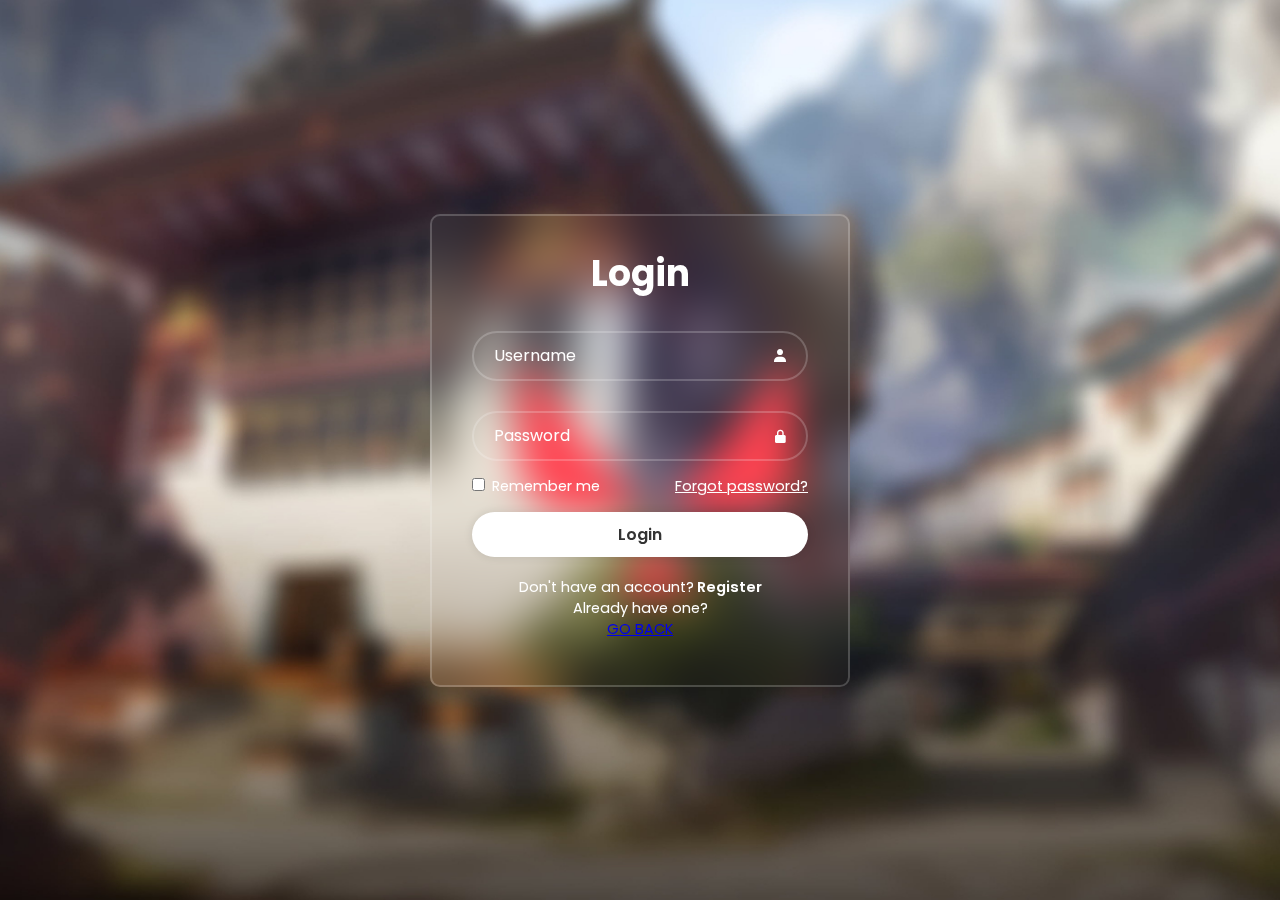
<file: test5.html>
<!DOCTYPE html>
<html lang="en">

<head>
    <meta charset="UTF-8">
    <meta name="viewport" content="width=, initial-scale=1.0">
    <title>Document</title>

    <link rel="stylesheet" href="testnb4.css">
    <link href='https://unpkg.com/boxicons@2.1.4/css/boxicons.min.css' rel='stylesheet'>
</head>

<body>
        <div class="wrapper">
            <form action="">
                <h1>Login</h1>
                <div class="input-box">
                        <input type="text" placeholder="Username"
                        required>
                        <i class='bx bxs-user'></i>
                </div>
                <div class="input-box">
                    <input type="Password" placeholder="Password"
                    required>
                    <i class='bx bxs-lock-alt'></i>
                </div>

                <div class="remember-forgot">
                    <label><input type="checkbox"> Remember me</label>
                    <a href="#">Forgot password?</a>
                </div>

                <button type="submit" class="btn">Login</button>

                <div class="register-link">
                    <p>Don't have an account?<a href="test2.html"> Register</a></p>
                    <p>Already have one?</p><a href="index.html"> GO BACK </a>
                </div>
            </form>
        </div>
</body>
</html>
</file>
<file: testnb4.css>
@import url("https://fonts.googleapis.com/css2?family=Poppins:wght@300;400;500;600;700;800;900&display=swap");

* {
    margin: 0;
    padding: 0;
    box-sizing: border-box;
    font-family: "Poppins", sans-serif;
}

body {
    display: flex;
    justify-content: center;
    align-items: center;
    min-height: 100vh;
    background: url(wallpaperflare.com_wallpaper\ \(2\).jpg) no-repeat;
    background-size: cover;
    background-position: center;
}

.wrapper {
    width: 420px;
    background: transparent;
    border: 2px solid rgba(255, 255, 255, .2);
    backdrop-filter: blur(20px);
    box-shadow: 0 0 10 rgba(0, 0, 0, .2);
    color: #fff;
    border-radius: 10px;
    padding: 30px 40px;
}

.wrapper h1 {
    font-size: 36px;
    text-align: center;
}

.wrapper .input-box {
    position: relative;
    width: 100%;
    height: 50px;
    margin: 30px 0;
}

.input-box input {
    width: 100%;
    height: 100%;
    background: transparent;
    border: none;
    outline: none;
    border: 2px solid rgba(255, 255, 255, .2);
    border-radius: 40px;
    font-size: 16px;
    color: #fff;
    padding: 20px 45px 20px 20px;
}

.input-box input::placeholder {
    color: #fff;
}

.input-box i {
    position: absolute;
    right: 20px;
    top: 50%;
    transform: translateY(-50%);
}

.wrapper .remember-forgot {
    display: flex;
    justify-content: space-between;
    font-size: 14.5px;
    margin: -15px 0 15px;
}

.remember-forgot label input {
    accent-color: #fff;
    margin-right: 3px;
}

.remember-forgot a {
    color: #fff;
    text-decoration: underline;
}

.wrapper .btn {
    width: 100%;
    height: 45px;
    background: #fff;
    border: none;
    outline: none;
    border-radius: 40px;
    box-shadow: 0 0 10px rgba(0, 0, 0, .1);
    cursor: pointer;
    font-size: 16px;
    color: #333;
    font-weight: 600;
}

.wrapper .register-link {
    font-size: 14.5px;
    text-align: center;
    margin: 20px 0 15px;
}

.register-link p a {
    color: #fff;
    text-decoration: none;
    font-weight: 600;
}

.register-link p a:hover {
    text-decoration: underline;
}
</file>
